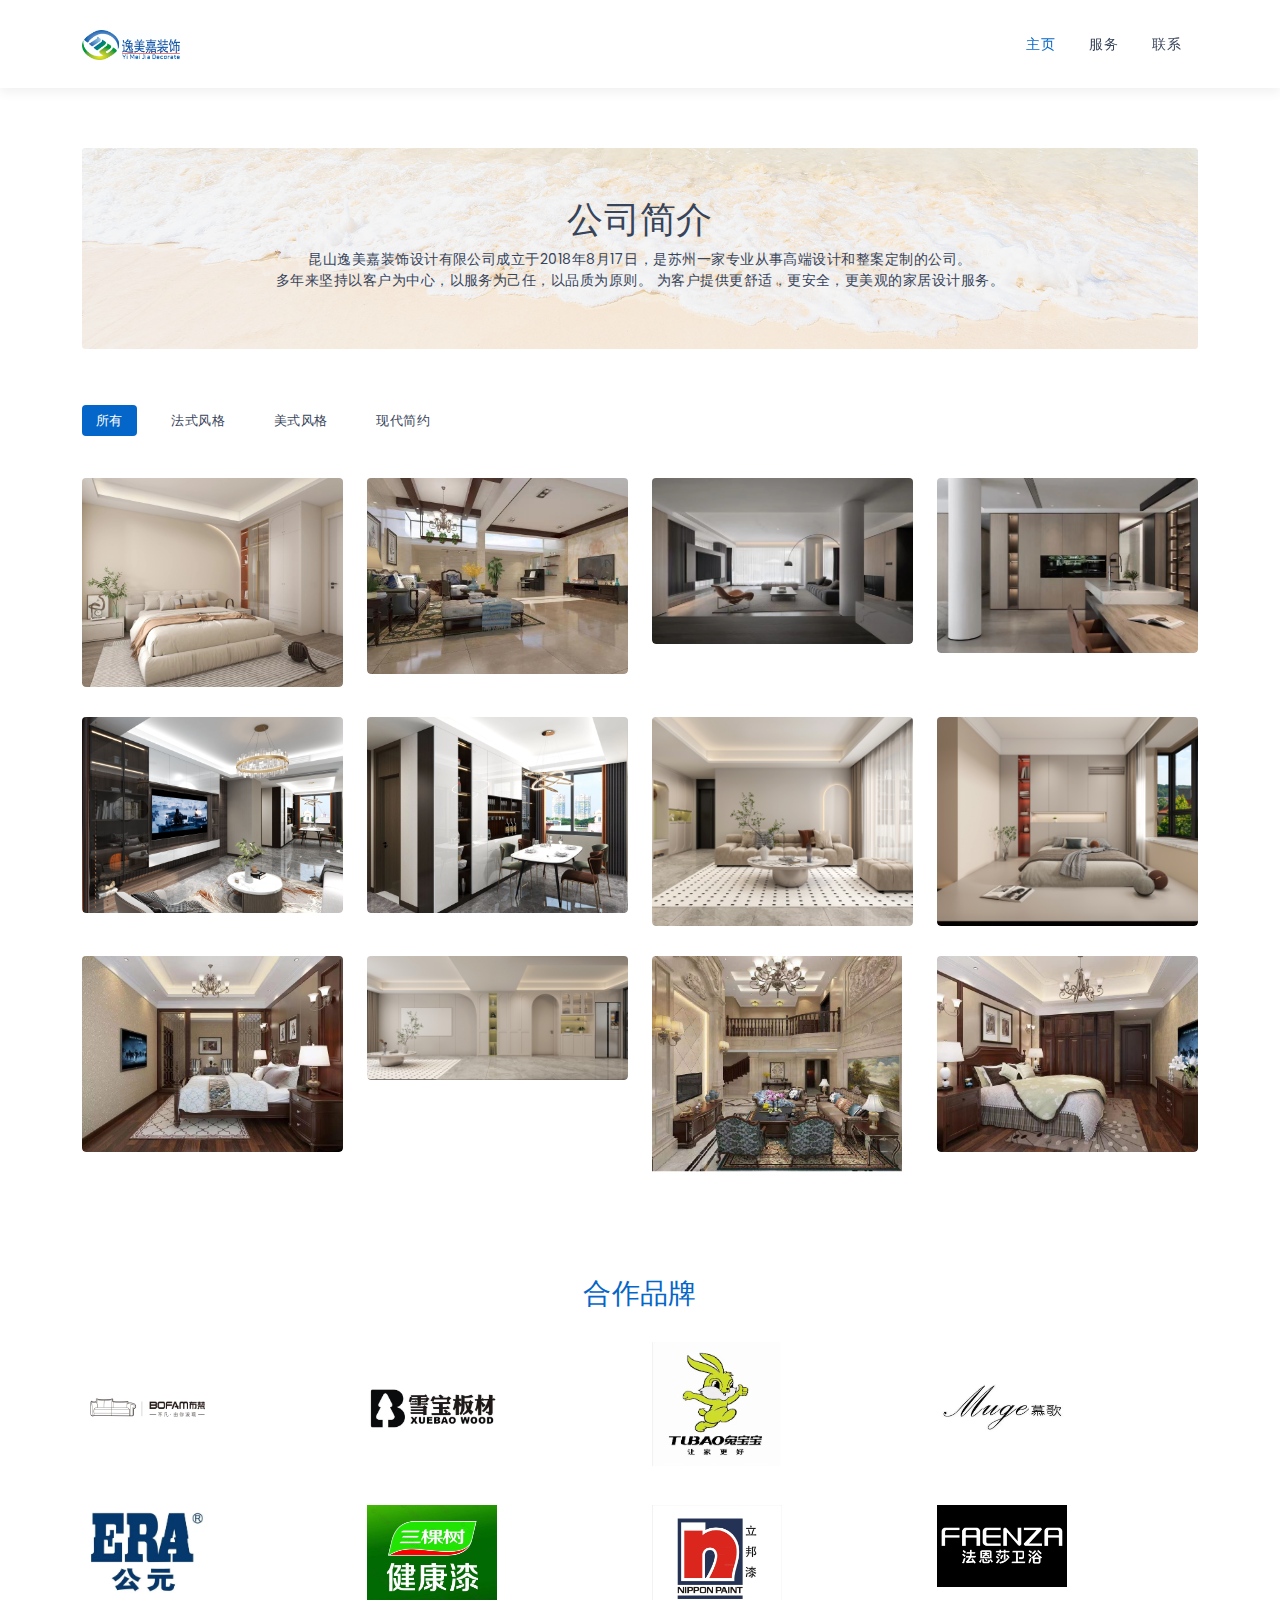
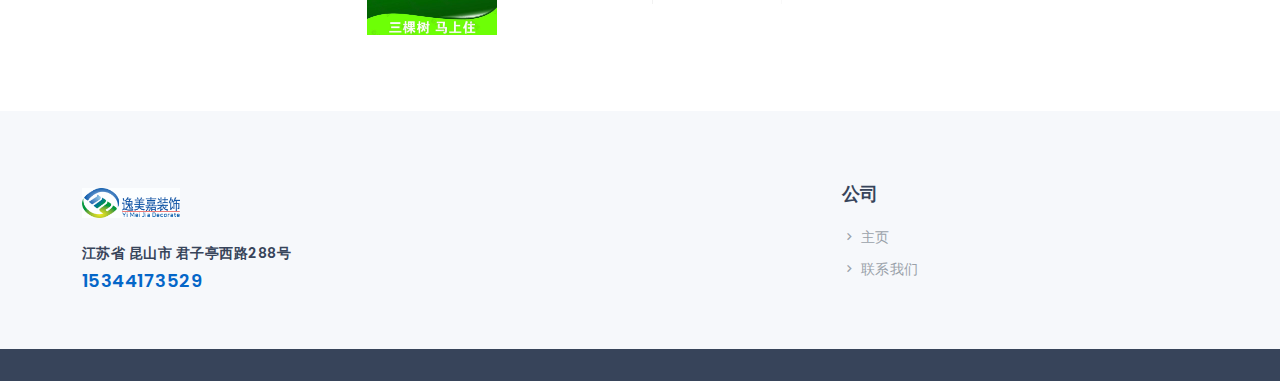
<file: index.html>
﻿<!DOCTYPE html>
<html lang="en">

<head>
    <meta charset="UTF-8" />
    <title>昆山逸美嘉装饰设计有限公司</title>
    <meta name="viewport" content="width=device-width, initial-scale=1" />
    <meta name="description" content="Premium Bootstrap 5 Landing Page Template" />
    <meta name="keywords" content="bootstrap 5, premium, marketing, multipurpose" />
    <meta name="author" content="Themesdesign" />

    <!-- App favicon -->
    

    <!-- CSS -->
    <link rel="stylesheet" href="css/bootstrap.min.css" type="text/css" />
    <link rel="stylesheet" type="text/css" href="css/materialdesignicons.min.css" />

    <!-- pe-icon-7 -->
    <link rel="stylesheet" href="css/pe-icon-7-stroke.css" type="text/css" />

    <!-- custom Css -->
    <link rel="stylesheet" type="text/css" href="css/style.min.css" />
</head>

<body data-bs-target=".navbar" data-bs-offset="58">
    <!-- START NAVBAR -->
    <nav class="navbar navbar-expand-lg navbar-light fixed-top sticky" id="navbar">
        <div class="container">
            <a class="navbar-brand logo fw-bolder fs-24 text-dark" href="index.html">
                    <img src="images/logo-dark2.jpg" alt="" height="30">
                </a>

            <div class="navbar-header">
                <button class="navbar-toggler" type="button" data-bs-toggle="collapse" data-bs-target="#navbar-collapse-1" aria-expanded="false" aria-label="Toggle navigation">
                        <span class="mdi mdi-menu"></span>
                    </button>
            </div>

            <div class="collapse navbar-collapse" id="navbar-collapse-1">
                <ul class="nav navbar-nav ms-auto">
                    <li class="nav-item"><a class="nav-link sub-menu-item" href="index.html">主页</a></li>
					<li class="nav-item"><a class="nav-link sub-menu-item" href="services.html">服务</a></li>
                    
                    
                    

                    
                    
                    <li class="nav-item">
                        <a class="nav-link sub-menu-item" href="contact.html">联系</a>
                    </li>
                </ul>
            </div>
        </div>
    </nav>
    <!-- END NAVBAR -->

    <!-- START TITLE -->
    <section>
        <div class="container">
            <div class="row text-center">
                <div class="col-lg-12">
                    <div class="card hero-img position-relative" style="background-image: url(images/title-bg.jpg);">
                        <div class="title-bg-overlay"></div>
                        <div class="d-flex align-items-center justify-content-center">
                            <div class="position-relative">
                                <h1 class="fw-medium">公司简介</h1>
                                <h5 class="fw-normal lh-base">
                                          昆山逸美嘉装饰设计有限公司成立于2018年8月17日，是苏州一家专业从事高端设计和整案定制的公司。<br /> 多年来坚持以客户为中心，以服务为己任，以品质为原则。
                                    为客户提供更舒适，更安全，更美观的家居设计服务。
                                </h5>
                            </div>
                        </div>
                    </div>
                </div>
            </div>
        </div>
    </section>
    <!-- END TITLE -->

    <!-- portfolio filter -->
    <section class="section">
        <div class="container">
            <div class="row">
                <ul class="col-12 filter-option list-unstyled list-inline" id="filter">
                    <li class="list-inline-item active"><a class="categories tab-active" href="#" onclick="filterSelection('all')">所有</a></li>
                    <li class="list-inline-item"><a class="categories tab-active" href="#" onclick="filterSelection('branding')">法式风格</a></li>
                    <li class="list-inline-item"><a class="categories tab-active" href="#" onclick="filterSelection('designing')">美式风格</a></li>
                    <li class="list-inline-item"><a class="categories tab-active" href="#" onclick="filterSelection('photography')">现代简约</a></li>
                    
                </ul>
               
            </div>
        </div>



        <!-- masonry portfolio -->
        <div class="container">
            <div class="row">
                <div class="col-lg-3 col-md-6 col-12 filter-box spacing branding">
                    <div class="card border-0 work-container work-grid position-relative d-block overflow-hidden rounded">
                        <div class="card-body p-0">
                            <a href="javascript:void(0)" data-src="images/works/img-1.jpg" data-gallery="myGal" class="mfp-image d-inline-block" title="">
                                    <img src="images/works/img1.jpg" class="img-fluid rounded" alt="work-image" />
                                </a>
                           
                        </div>
                    </div>
                </div>
                <!--end col-->

                <div class="col-lg-3 col-md-6 col-12 filter-box spacing designing">
                    <div class="card border-0 work-container work-grid position-relative d-block overflow-hidden rounded">
                        <div class="card-body p-0">
                            <a href="javascript:void(0)" data-src="images/works/img2.jpg" data-gallery="myGal" class="mfp-image d-inline-block" title="">
                                    <img src="images/works/img2.jpg" class="img-fluid rounded" alt="work-image" />
                                </a>
                           
                        </div>
                    </div>
                </div>
                <!--end col-->

                <div class="col-lg-3 col-md-6 col-12 filter-box spacing photography">
                    <div class="card border-0 work-container work-grid position-relative d-block overflow-hidden rounded">
                        <div class="card-body p-0">
                            <a href="javascript:void(0)" data-src="images/works/img11.jpg" data-gallery="myGal" class="mfp-image d-inline-block" title="">
                                    <img src="images/works/img11.jpg" class="img-fluid rounded" alt="work-image" />
                                </a>
                            
                        </div>
                    </div>
                </div>
                <!--end col-->
  <!--end col-->

                <div class="col-lg-3 col-md-6 col-12 filter-box spacing photography">
                    <div class="card border-0 work-container work-grid position-relative d-block overflow-hidden rounded">
                        <div class="card-body p-0">
                            <a href="javascript:void(0)" data-src="images/works/img12.jpg" data-gallery="myGal" class="mfp-image d-inline-block" title="">
                                    <img src="images/works/img12.jpg" class="img-fluid rounded" alt="work-image" />
                                </a>
                           
                        </div>
                    </div>
                </div>
                <!--end col-->
<!--end col-->

                <div class="col-lg-3 col-md-6 col-12 filter-box spacing photography">
                    <div class="card border-0 work-container work-grid position-relative d-block overflow-hidden rounded">
                        <div class="card-body p-0">
                            <a href="javascript:void(0)" data-src="images/works/img13.jpg" data-gallery="myGal" class="mfp-image d-inline-block" title="">
                                    <img src="images/works/img13.jpg" class="img-fluid rounded" alt="work-image" />
                                </a>
                            
                        </div>
                    </div>
                </div>
                <!--end col-->
<!--end col-->

                <div class="col-lg-3 col-md-6 col-12 filter-box spacing photography">
                    <div class="card border-0 work-container work-grid position-relative d-block overflow-hidden rounded">
                        <div class="card-body p-0">
                            <a href="javascript:void(0)" data-src="images/works/img14.jpg" data-gallery="myGal" class="mfp-image d-inline-block" title="">
                                    <img src="images/works/img14.jpg" class="img-fluid rounded" alt="work-image" />
                                </a>
                            
                        </div>
                    </div>
                </div>
               

                <div class="col-lg-3 col-md-6 col-12 filter-box spacing branding">
                    <div class="card border-0 work-container work-grid position-relative d-block overflow-hidden rounded">
                        <div class="card-body p-0">
                            <a href="javascript:void(0)" data-src="images/works/img5.jpg" data-gallery="myGal" class="mfp-image d-inline-block" title="">
                                    <img src="images/works/img5.jpg" class="img-fluid rounded" alt="work-image" />
                                </a>
                            
                        </div>
                    </div>
                </div>
                <!--end col-->

                <div class="col-lg-3 col-md-6 col-12 filter-box spacing branding">
                    <div class="card border-0 work-container work-grid position-relative d-block overflow-hidden rounded">
                        <div class="card-body p-0">
                            <a href="javascript:void(0)" data-src="images/works/img6.jpg" data-gallery="myGal" class="mfp-image d-inline-block" title="">
                                    <img src="images/works/img6.jpg" class="img-fluid rounded" alt="work-image" />
                                </a>
                           
                        </div>
                    </div>
                </div>
                <!--end col-->

                <div class="col-lg-3 col-md-6 col-12 filter-box spacing designing">
                    <div class="card border-0 work-container work-grid position-relative d-block overflow-hidden rounded">
                        <div class="card-body p-0">
                            <a href="javascript:void(0)" data-src="images/works/img7.jpg" data-gallery="myGal" class="mfp-image d-inline-block" title="">
                                    <img src="images/works/img7.jpg" class="img-fluid rounded" alt="work-image" />
                                </a>
                            
                        </div>
                    </div>
                </div>
                

                
               

                <div class="col-lg-3 col-md-6 col-12 filter-box spacing branding">
                    <div class="card border-0 work-container work-grid position-relative d-block overflow-hidden rounded">
                        <div class="card-body p-0">
                            <a href="javascript:void(0)" data-src="images/works/img3.jpg" data-gallery="myGal" class="mfp-image d-inline-block" title="">
                                    <img src="images/works/img3.jpg" class="img-fluid rounded" alt="work-image" />
                                </a>
                            
                        </div>
                    </div>
                </div>
                <!--end col-->

                <div class="col-lg-3 col-md-6 col-12 filter-box spacing designing">
                    <div class="card border-0 work-container work-grid position-relative d-block overflow-hidden rounded">
                        <div class="card-body p-0">
                            <a href="javascript:void(0)" data-src="images/works/img16.jpg" data-gallery="myGal" class="mfp-image d-inline-block" title="">
                                    <img src="images/works/img16.jpg" class="img-fluid rounded" alt="work-image" />
                                </a>
                           
                        </div>
                    </div>
                </div>
                <!--end col-->
 <!--end col-->

                <div class="col-lg-3 col-md-6 col-12 filter-box spacing designing">
                    <div class="card border-0 work-container work-grid position-relative d-block overflow-hidden rounded">
                        <div class="card-body p-0">
                            <a href="javascript:void(0)" data-src="images/works/img17.jpg" data-gallery="myGal" class="mfp-image d-inline-block" title="">
                                    <img src="images/works/img17.jpg" class="img-fluid rounded" alt="work-image" />
                                </a>
                            
                        </div>
                    </div>
                </div>
                <!--end col-->
            </div>
            <!--end row-->
            
        </div>
    </section>
        <h3 class="text-primary fw-normal mb-3" style="text-align:center">合作品牌</h3>
    <section class="brand-section">
        <div class="container">
            <!-- start brand logo -->
            <div class="row">
                <div class="col-sm-3 col-6 py-3">
                    <div class="client-images2">
                        <img src="images/brand/brand-1.png" alt="client-img" class="img-fluid" />
                    </div>
                </div>
                <div class="col-sm-3 col-6 py-3">
                    <div class="client-images2">
                        <img src="images/brand/brand-2.jpg" alt="client-img" class="img-fluid" />
                    </div>
                </div>
                <div class="col-sm-3 col-6 py-3">
                    <div class="client-images2">
                        <img src="images/brand/brand-3.jpg" alt="client-img" class="img-fluid" />
                    </div>
                </div>
                <div class="col-sm-3 col-6 py-3">
                    <div class="client-images2">
                        <img src="images/brand/brand-4.jpg" alt="client-img" class="img-fluid" />
                    </div>
                </div>
				 <div class="col-sm-3 col-6 py-3">
                    <div class="client-images2">
                        <img src="images/brand/brand-5.jpg" alt="client-img" class="img-fluid" />
                    </div>
                </div>
				 <div class="col-sm-3 col-6 py-3">
                    <div class="client-images2">
                        <img src="images/brand/brand-6.jpg" alt="client-img" class="img-fluid" />
                    </div>
                </div>
				 <div class="col-sm-3 col-6 py-3">
                    <div class="client-images2">
                        <img src="images/brand/brand-7.jpg" alt="client-img" class="img-fluid" />
                    </div>
                </div>
				 <div class="col-sm-3 col-6 py-3">
                    <div class="client-images2">
                        <img src="images/brand/brand-8.jpg" alt="client-img" class="img-fluid" />
                    </div>
                </div>
				
				
            </div>
        </div>
    </section>

    <footer class="footer bg-light py-5">
        <div class="container">
            <div class="row">
                <div class="col-lg-5 col-md-6 pt-4">
                    <div class="pb-4">
                        <a class="navbar-brand logo fw-bolder fs-24 text-dark" href="index.html">
                                <img src="images/logo-dark2.jpg" alt="" height="30">
                            </a>
                    </div>
                    <h5>江苏省 昆山市 君子亭西路288号</h5>
                   
                    <h4 class="text-primary">15344173529</h4>
                </div>
                <div class="col-lg-2 offset-lg-3 col-md-3 pt-4">
                    <h4>公司</h4>
                    <ul class="list-unstyled footer-list mt-3">
                        <li class="py-1">
                            <a href="#"><i class="mdi mdi-chevron-right"></i> 主页</a>
                        </li>
                       
                        <li class="py-1">
                            <a href="#"><i class="mdi mdi-chevron-right"></i> 联系我们</a>
                        </li>
                    </ul>
                </div>
                
            </div>
            <!-- end row -->
        </div>
    </footer>
    <!-- END FOOTER -->

    <!-- START FOOTER ALTER -->
    <div class="footer-alt bg-dark">
        <div class="container">
            <div class="row align-items-center py-3">
                <div class="col-md-6">
                    
                </div>
                <div class="col-md-6">
                    <div class="float-md-end float-start mt-sm-0 mt-3">
                       
                    </div>
                </div>
            </div>
        </div>
    </div>
    <!-- END FOOTER ALTER -->

    <!-- Javascript -->
    <script src="js/bootstrap.bundle.min.js"></script>

    <script src="js/filter.init.js"></script>

    <!-- app js -->
    <script src="js/app.js"></script>
</body>

</html>
</file>
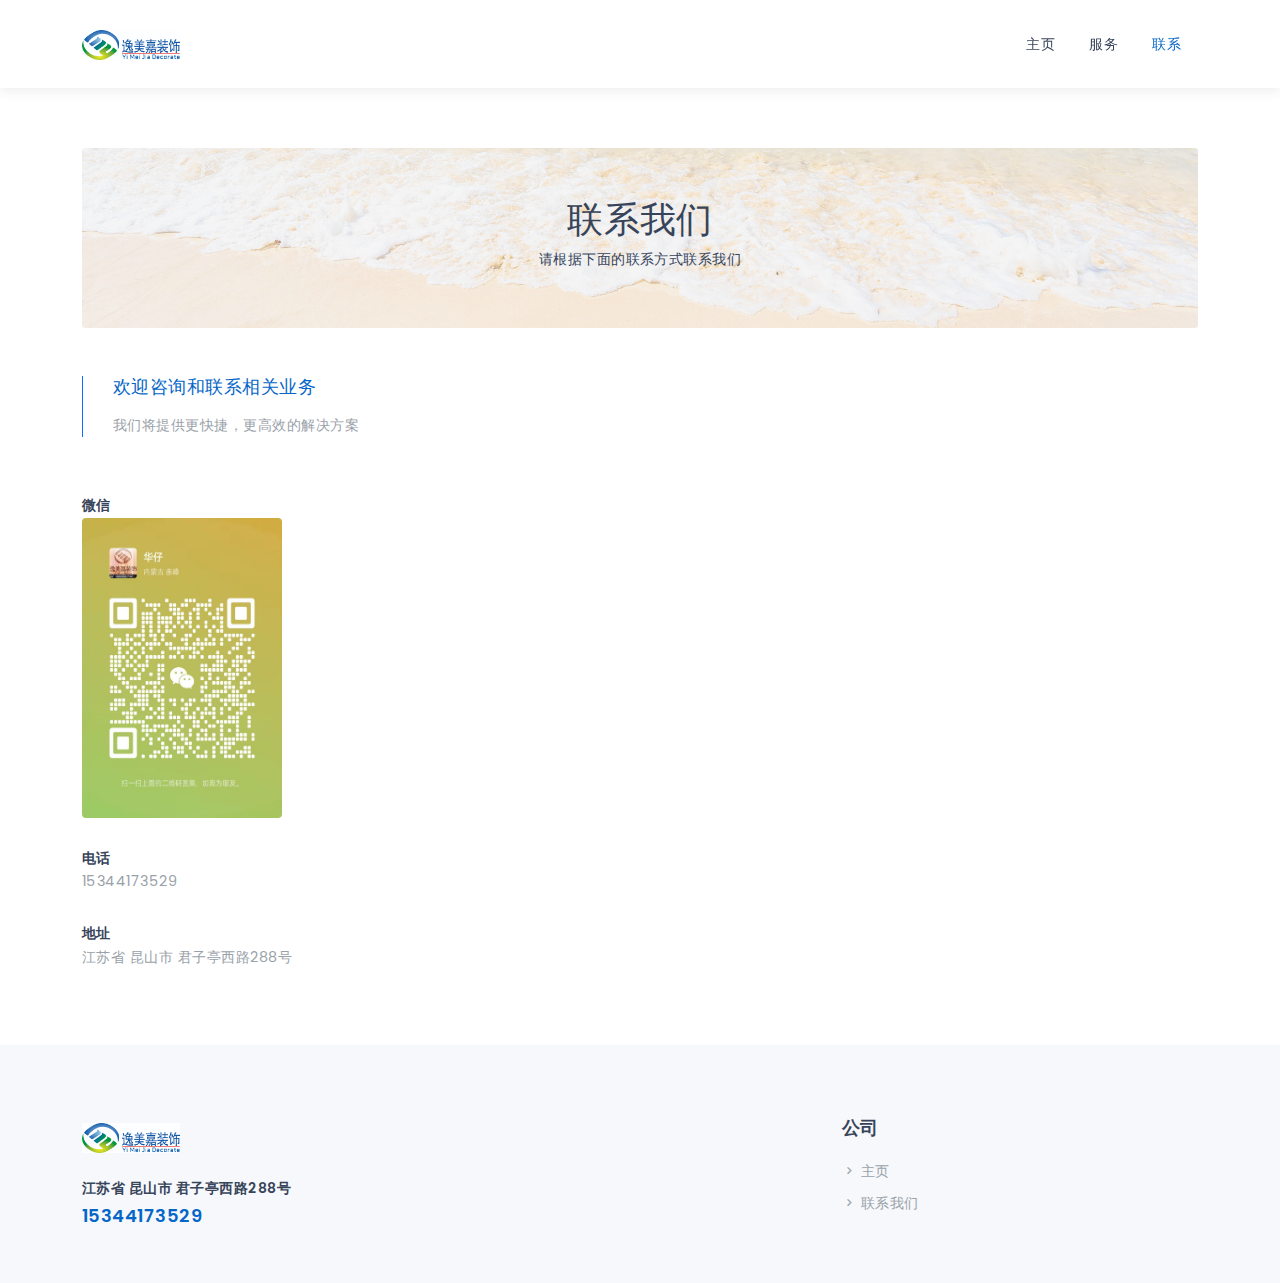
<file: contact.html>
﻿<!DOCTYPE html>
<html lang="en">

<head>
    <meta charset="UTF-8" />
    <title>昆山逸美嘉装饰设计有限公司</title>
    <meta name="viewport" content="width=device-width, initial-scale=1" />
    <meta name="description" content="Premium Bootstrap 5 Landing Page Template" />
    <meta name="keywords" content="bootstrap 5, premium, marketing, multipurpose" />
    <meta name="author" content="Themesdesign" />
	

    <!-- App favicon -->
    

    <!-- CSS -->
    <link rel="stylesheet" href="css/bootstrap.min.css" type="text/css" />
    <link rel="stylesheet" type="text/css" href="css/materialdesignicons.min.css" />

    <!-- pe-icon-7 -->
    <link rel="stylesheet" href="css/pe-icon-7-stroke.css" type="text/css">

    <!-- custom Css -->
    <link rel="stylesheet" type="text/css" href="css/style.min.css" />
	
</head>

<body data-bs-target=".navbar" data-bs-offset="58">
    <!-- START NAVBAR -->
    <nav class="navbar navbar-expand-lg navbar-light fixed-top sticky" id="navbar">
        <div class="container">
            <a class="navbar-brand logo fw-bolder fs-24 text-dark" href="index.html">
                <img src="images/logo-dark2.jpg" alt="" height="30">
            </a>

            <div class="navbar-header">
                <button class="navbar-toggler" type="button" data-bs-toggle="collapse" data-bs-target="#navbar-collapse-1" aria-expanded="false" aria-label="Toggle navigation">
                    <span class="mdi mdi-menu"></span>
                </button>
            </div>

            <div class="collapse navbar-collapse" id="navbar-collapse-1">
                <ul class="nav navbar-nav ms-auto">
                    <li class="nav-item"><a class="nav-link sub-menu-item" href="index.html">主页</a></li>
                    
                    <li class="nav-item"><a class="nav-link sub-menu-item" href="services.html">服务</a></li>
                   

                   
                    
                    <li class="nav-item">
                        <a class="nav-link sub-menu-item" href="contact.html">联系</a>
                    </li>
                </ul>
            </div>

        </div>
    </nav>
    <!-- END NAVBAR -->

    <!-- START TITLE -->
    <section>
        <div class="container">
            <div class="row text-center">
                <div class="col-lg-12">
                    <div class="card hero-img position-relative" style="background-image: url(images/title-bg.jpg);">
                        <div class="title-bg-overlay"></div>
                        <div class=" d-flex align-items-center justify-content-center">
                            <div class="position-relative">
                                <h1 class="fw-medium">联系我们</h1>
                                <h5 class="fw-normal lh-base">请根据下面的联系方式联系我们</h5>
                            </div>
                        </div>
                    </div>
                </div>
            </div>
        </div>
    </section>
    <!-- END TITLE -->

    <section class="mt-5">
        <div class="container">
            <div class="row">
                <div class="col-lg-12">
                    <div class="section-title border-start border-primary position-relative">
                        <h4 class="text-primary fw-normal mb-3">欢迎咨询和联系相关业务</h4>
                        
                        <p class="text-muted mb-0">我们将提供更快捷，更高效的解决方案</p>
                    </div>

                </div>
            </div>
        </div>
    </section>

    <section class="section">
        <div class="container">
            <div class="row">
                <div class="col-lg-4">
                    <div>
                        <h5 class="mb-1">微信</h5>
						<img src="images/weixin.jpg" class="img-fluid rounded"  id='weixin'  style="height:300px;width:200px" alt="work-image" />
                       
                    </div>
                    <div class="mt-4 pt-2">
                        <h5 class="mb-1">电话</h5>
                        <p class="text-muted">15344173529</p>
                    </div>
                    <div class="mt-4 pt-2">
                        <h5 class="mb-1">地址</h5>
                        <p class="text-muted">江苏省 昆山市 君子亭西路288号</p>
                    </div>
                </div>
                
            </div>


        </div>
    </section>


 

    <footer class="footer bg-light py-5">
        <div class="container">
            <div class="row">
                <div class="col-lg-5 col-md-6 pt-4">
                    <div class="pb-4">
                        <a class="navbar-brand logo fw-bolder fs-24 text-dark" href="index.html">
                                <img src="images/logo-dark2.jpg" alt="" height="30">
                            </a>
                    </div>
                    <h5>江苏省 昆山市 君子亭西路288号</h5>
                   
                    <h4 class="text-primary">15344173529</h4>
                </div>
                <div class="col-lg-2 offset-lg-3 col-md-3 pt-4">
                    <h4>公司</h4>
                    <ul class="list-unstyled footer-list mt-3">
                        <li class="py-1">
                            <a href="#"><i class="mdi mdi-chevron-right"></i> 主页</a>
                        </li>
                       
                        <li class="py-1">
                            <a href="#"><i class="mdi mdi-chevron-right"></i> 联系我们</a>
                        </li>
                    </ul>
                </div>
                
            </div>
            <!-- end row -->
        </div>
    </footer>
    <!-- END FOOTER -->

    <!-- START FOOTER ALTER -->
 
    <!-- END FOOTER ALTER -->

    <!-- Javascript -->
    <script src="js/bootstrap.bundle.min.js"></script>
    <!-- app js -->
    <script src="js/app.js"></script>
	

</body>

</html>
</file>
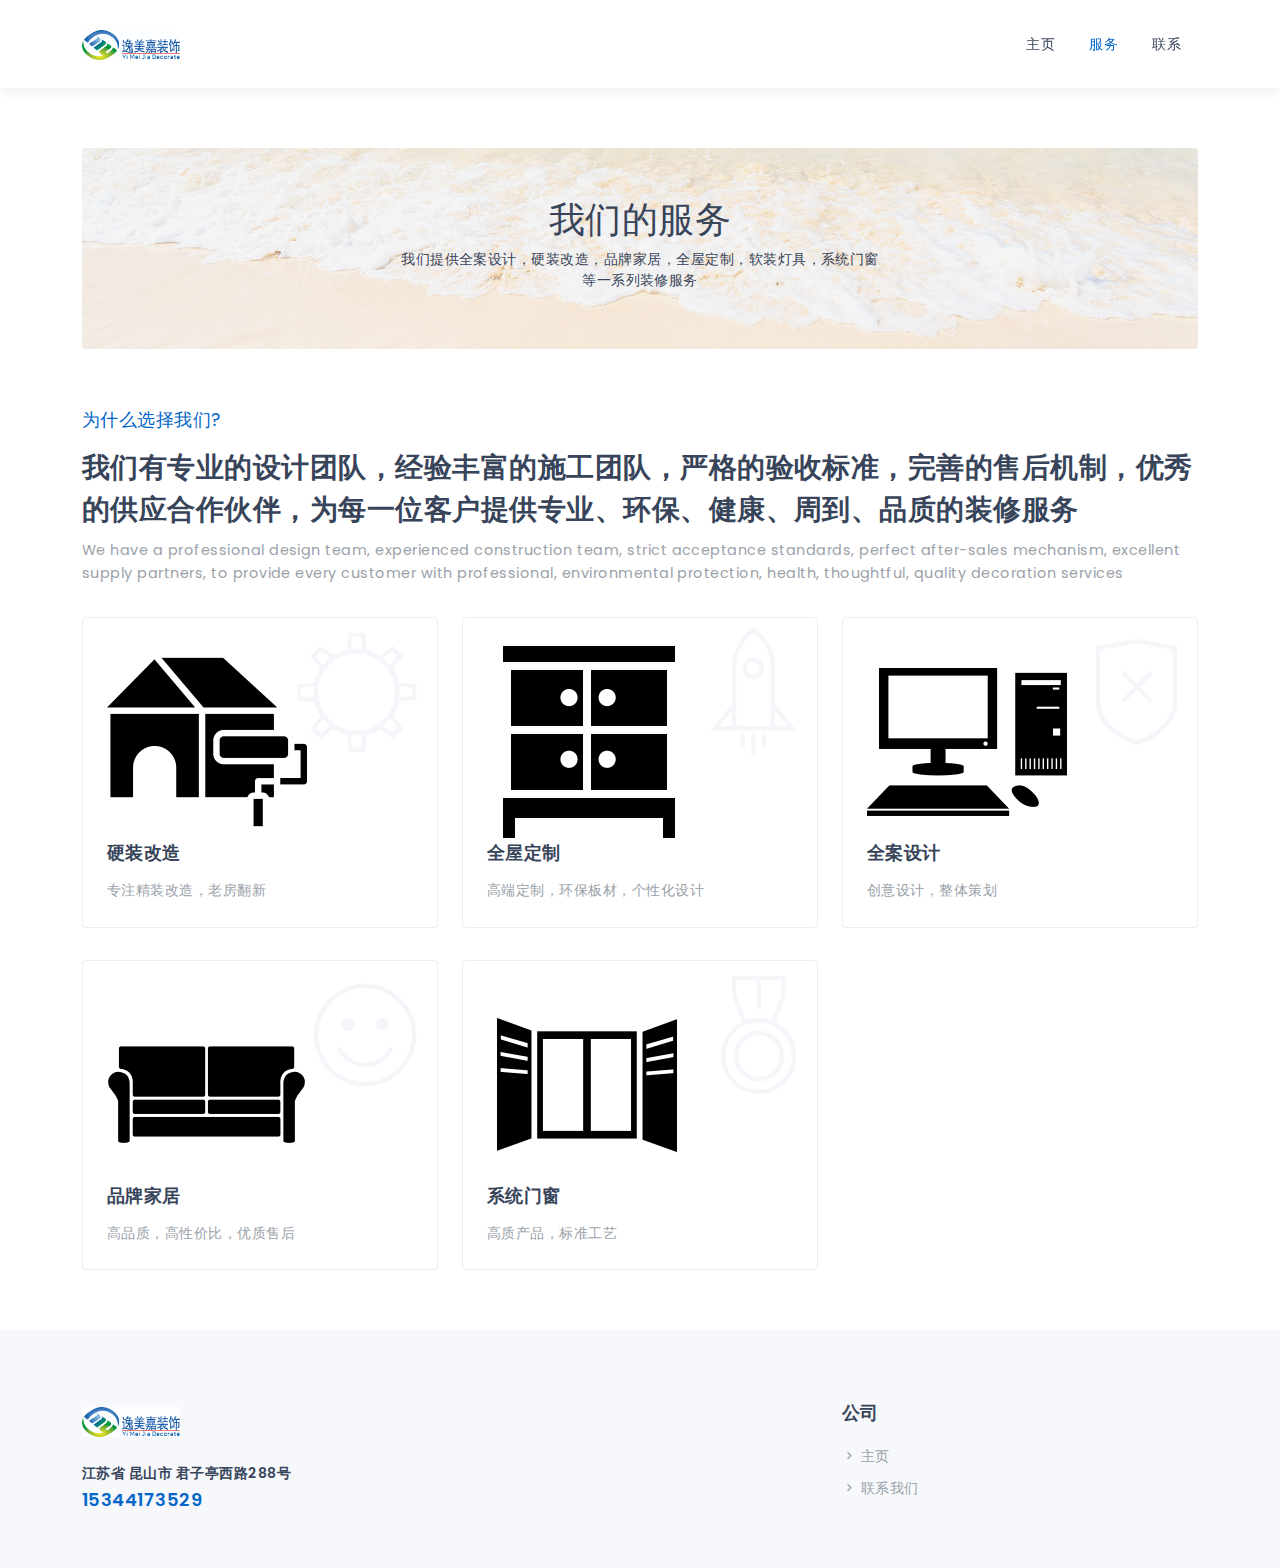
<file: services.html>
﻿<!DOCTYPE html>
<html lang="en">

<head>
    <meta charset="UTF-8" />
    <title>昆山逸美嘉装饰设计有限公司</title>
    <meta name="viewport" content="width=device-width, initial-scale=1" />
    <meta name="description" content="Premium Bootstrap 5 Landing Page Template" />
    <meta name="keywords" content="bootstrap 5, premium, marketing, multipurpose" />
    <meta name="author" content="Themesdesign" />

    <!-- App favicon -->
    

    <!-- CSS -->
    <link rel="stylesheet" href="css/bootstrap.min.css" type="text/css" />
    <link rel="stylesheet" type="text/css" href="css/materialdesignicons.min.css" />

    <!-- pe-icon-7 -->
    <link rel="stylesheet" href="css/pe-icon-7-stroke.css" type="text/css">

    <!-- custom Css -->
    <link rel="stylesheet" type="text/css" href="css/style.min.css" />
</head>

<body data-bs-target=".navbar" data-bs-offset="58">
    <!-- START NAVBAR -->
    <nav class="navbar navbar-expand-lg navbar-light fixed-top sticky" id="navbar">
        <div class="container">
            <a class="navbar-brand logo fw-bolder fs-24 text-dark" href="index.html">
                <img src="images/logo-dark2.jpg" alt="" height="30">
            </a>

            <div class="navbar-header">
                <button class="navbar-toggler" type="button" data-bs-toggle="collapse"
                    data-bs-target="#navbar-collapse-1" aria-expanded="false"
                    aria-label="Toggle navigation">
                    <span class="mdi mdi-menu"></span>
                </button>
            </div>

            <div class="collapse navbar-collapse" id="navbar-collapse-1">
                <ul class="nav navbar-nav ms-auto">
                    <li class="nav-item"><a class="nav-link sub-menu-item" href="index.html">主页</a></li>
                    
                    <li class="nav-item"><a class="nav-link sub-menu-item" href="services.html">服务</a></li>
                   

                    <li class="nav-item">
                        <a class="nav-link sub-menu-item" href="contact.html">联系</a>
                    </li>
                </ul>
            </div>

        </div>
    </nav>
    <!-- END NAVBAR -->

    <!-- START TITLE -->
    <section>
        <div class="container">
            <div class="row text-center">
                <div class="col-lg-12">
                    <div class="card hero-img position-relative" style="background-image: url(images/title-bg.jpg);">
                        <div class="title-bg-overlay"></div>
                        <div class=" d-flex align-items-center justify-content-center">
                            <div class="position-relative">
							<h1 class="fw-medium">我们的服务</h1>
                                <h5 class="fw-normal lh-base">我们提供全案设计，硬装改造，品牌家居，全屋定制，软装灯具，系统门窗<br>
								等一系列装修服务</h5>
                                </div>
                        </div>
                    </div>                    
                </div>
            </div>
        </div>
    </section>
    <!-- END TITLE -->

    <!-- START WHO WE ARE -->
    <section class="section">
        <div class="container">
            <div class="row">
                <div class="col-lg-12">
                    <div class="position-relative">
                        <h4 class="text-primary fw-normal mb-3">为什么选择我们?</h4>
                        <h3 class="lh-base">我们有专业的设计团队，经验丰富的施工团队，严格的验收标准，完善的售后机制，优秀的供应合作伙伴，为每一位客户提供专业、环保、健康、周到、品质的装修服务</h3>
                        <p class="text-muted mb-0"> We have a professional design team, experienced construction team, strict acceptance standards, perfect after-sales mechanism, excellent supply partners, to provide every customer with professional, environmental protection, health, thoughtful, quality decoration services<br> </p>
                    </div>                                       
                </div>                
            </div>
            <div class="row">                
                <div class="col-lg-4 mt-4 pt-2">
                    <div class="about-box position-relative border rounded p-4">                        
                        <div class="abt-text position-relative">
                            
							<img src="images/tubiao/tubiao1.png" class="img-fluid rounded" alt="work-image" />
                            <h4 class="mb-3">硬装改造</h4>
                            <p class="text-muted mb-0">专注精装改造，老房翻新</p>
                        </div>
                        <span class="fw-bolder lh-1 pro-number"><i class="pe-7s-settings"></i></span>
						
                    </div>
                </div>
                <div class="col-lg-4 mt-4 pt-2">
                    <div class="about-box position-relative border rounded p-4">
                        <div class="abt-text position-relative">
                            <img src="images/tubiao/quanwu.png" class="img-fluid rounded" alt="work-image" />
                            <h4 class="mb-3">全屋定制</h4>
                            <p class="text-muted mb-0">高端定制，环保板材，个性化设计</p>
                        </div>
                        <span class="fw-bolder lh-1 pro-number"><i class="pe-7s-rocket"></i></span>
                    </div>
                </div>
                <div class="col-lg-4 mt-4 pt-2">
                    <div class="about-box position-relative border rounded p-4">
                        <div class="abt-text position-relative">
                            <img src="images/tubiao/sheji.png" class="img-fluid rounded" alt="work-image" />
                            <h4 class="mb-3">全案设计</h4>
                            <p class="text-muted mb-0">创意设计，整体策划</p>
                        </div>
                        <span class="fw-bolder lh-1 pro-number"><i class="pe-7s-shield"></i></span>
                    </div>
                </div>
                <div class="col-lg-4 mt-4 pt-2">
                    <div class="about-box position-relative border rounded p-4">                        
                        <div class="abt-text position-relative">
                            <img src="images/tubiao/jiaju.png" class="img-fluid rounded" alt="work-image" />
                            <h4 class="mb-3">品牌家居</h4>
                            <p class="text-muted mb-0">高品质，高性价比，优质售后</p>
                        </div>
                        <span class="fw-bolder lh-1 pro-number"><i class="pe-7s-smile"></i></span>
                    </div>
                </div>
                <div class="col-lg-4 mt-4 pt-2">
                    <div class="about-box position-relative border rounded p-4">
                        <div class="abt-text position-relative">
                            <img src="images/tubiao/menchuang.png" class="img-fluid rounded" alt="work-image" />
                            <h4 class="mb-3">系统门窗</h4>
                            <p class="text-muted mb-0">高质产品，标准工艺</p>
                        </div>
                        <span class="fw-bolder lh-1 pro-number"><i class="pe-7s-medal"></i></span>
                    </div>
                </div>
                
            </div>
        </div>
    </section>
    <!-- END WHO WE ARE-->

   

    <footer class="footer bg-light py-5">
       <div class="container">
            <div class="row">
                <div class="col-lg-5 col-md-6 pt-4">
                    <div class="pb-4">
                        <a class="navbar-brand logo fw-bolder fs-24 text-dark" href="index.html">
                                <img src="images/logo-dark2.jpg" alt="" height="30">
                            </a>
                    </div>
                    <h5>江苏省 昆山市 君子亭西路288号</h5>
                   
                    <h4 class="text-primary">15344173529</h4>
                </div>
                <div class="col-lg-2 offset-lg-3 col-md-3 pt-4">
                    <h4>公司</h4>
                    <ul class="list-unstyled footer-list mt-3">
                        <li class="py-1">
                            <a href="#"><i class="mdi mdi-chevron-right"></i> 主页</a>
                        </li>
                       
                        <li class="py-1">
                            <a href="#"><i class="mdi mdi-chevron-right"></i> 联系我们</a>
                        </li>
                    </ul>
                </div>
                
            </div>
            <!-- end row -->
        </div>
    </footer>
    <!-- END FOOTER -->

    <!-- START FOOTER ALTER -->
   
    <!-- END FOOTER ALTER -->

    <!-- Javascript -->
    <script src="js/bootstrap.bundle.min.js"></script>
    <!-- app js -->
    <script src="js/app.js"></script>
</body>
        
    
</html>
</file>
<file: css/pe-icon-7-stroke.css>
@font-face {
	font-family: 'Pe-icon-7-stroke';
	src:url('../fonts/Pe-icon-7-stroke.eot?d7yf1v');
	src:url('../fonts/Pe-icon-7-stroke.eot?#iefixd7yf1v') format('embedded-opentype'),
		url('../fonts/Pe-icon-7-stroke.woff?d7yf1v') format('woff'),
		url('../fonts/Pe-icon-7-stroke.ttf?d7yf1v') format('truetype'),
		url('../fonts/Pe-icon-7-stroke.svg?d7yf1v#Pe-icon-7-stroke') format('svg');
	font-weight: normal;
	font-style: normal;
}

[class^="pe-7s-"], [class*=" pe-7s-"] {
	display: inline-block;
	font-family: 'Pe-icon-7-stroke';
	speak: none;
	font-style: normal;
	font-weight: normal;
	font-variant: normal;
	text-transform: none;
	line-height: 1;

	/* Better Font Rendering =========== */
	-webkit-font-smoothing: antialiased;
	-moz-osx-font-smoothing: grayscale;
}

.pe-7s-album:before {
	content: "\e6aa";
}
.pe-7s-arc:before {
	content: "\e6ab";
}
.pe-7s-back-2:before {
	content: "\e6ac";
}
.pe-7s-bandaid:before {
	content: "\e6ad";
}
.pe-7s-car:before {
	content: "\e6ae";
}
.pe-7s-diamond:before {
	content: "\e6af";
}
.pe-7s-door-lock:before {
	content: "\e6b0";
}
.pe-7s-eyedropper:before {
	content: "\e6b1";
}
.pe-7s-female:before {
	content: "\e6b2";
}
.pe-7s-gym:before {
	content: "\e6b3";
}
.pe-7s-hammer:before {
	content: "\e6b4";
}
.pe-7s-headphones:before {
	content: "\e6b5";
}
.pe-7s-helm:before {
	content: "\e6b6";
}
.pe-7s-hourglass:before {
	content: "\e6b7";
}
.pe-7s-leaf:before {
	content: "\e6b8";
}
.pe-7s-magic-wand:before {
	content: "\e6b9";
}
.pe-7s-male:before {
	content: "\e6ba";
}
.pe-7s-map-2:before {
	content: "\e6bb";
}
.pe-7s-next-2:before {
	content: "\e6bc";
}
.pe-7s-paint-bucket:before {
	content: "\e6bd";
}
.pe-7s-pendrive:before {
	content: "\e6be";
}
.pe-7s-photo:before {
	content: "\e6bf";
}
.pe-7s-piggy:before {
	content: "\e6c0";
}
.pe-7s-plugin:before {
	content: "\e6c1";
}
.pe-7s-refresh-2:before {
	content: "\e6c2";
}
.pe-7s-rocket:before {
	content: "\e6c3";
}
.pe-7s-settings:before {
	content: "\e6c4";
}
.pe-7s-shield:before {
	content: "\e6c5";
}
.pe-7s-smile:before {
	content: "\e6c6";
}
.pe-7s-usb:before {
	content: "\e6c7";
}
.pe-7s-vector:before {
	content: "\e6c8";
}
.pe-7s-wine:before {
	content: "\e6c9";
}
.pe-7s-cloud-upload:before {
	content: "\e68a";
}
.pe-7s-cash:before {
	content: "\e68c";
}
.pe-7s-close:before {
	content: "\e680";
}
.pe-7s-bluetooth:before {
	content: "\e68d";
}
.pe-7s-cloud-download:before {
	content: "\e68b";
}
.pe-7s-way:before {
	content: "\e68e";
}
.pe-7s-close-circle:before {
	content: "\e681";
}
.pe-7s-id:before {
	content: "\e68f";
}
.pe-7s-angle-up:before {
	content: "\e682";
}
.pe-7s-wristwatch:before {
	content: "\e690";
}
.pe-7s-angle-up-circle:before {
	content: "\e683";
}
.pe-7s-world:before {
	content: "\e691";
}
.pe-7s-angle-right:before {
	content: "\e684";
}
.pe-7s-volume:before {
	content: "\e692";
}
.pe-7s-angle-right-circle:before {
	content: "\e685";
}
.pe-7s-users:before {
	content: "\e693";
}
.pe-7s-angle-left:before {
	content: "\e686";
}
.pe-7s-user-female:before {
	content: "\e694";
}
.pe-7s-angle-left-circle:before {
	content: "\e687";
}
.pe-7s-up-arrow:before {
	content: "\e695";
}
.pe-7s-angle-down:before {
	content: "\e688";
}
.pe-7s-switch:before {
	content: "\e696";
}
.pe-7s-angle-down-circle:before {
	content: "\e689";
}
.pe-7s-scissors:before {
	content: "\e697";
}
.pe-7s-wallet:before {
	content: "\e600";
}
.pe-7s-safe:before {
	content: "\e698";
}
.pe-7s-volume2:before {
	content: "\e601";
}
.pe-7s-volume1:before {
	content: "\e602";
}
.pe-7s-voicemail:before {
	content: "\e603";
}
.pe-7s-video:before {
	content: "\e604";
}
.pe-7s-user:before {
	content: "\e605";
}
.pe-7s-upload:before {
	content: "\e606";
}
.pe-7s-unlock:before {
	content: "\e607";
}
.pe-7s-umbrella:before {
	content: "\e608";
}
.pe-7s-trash:before {
	content: "\e609";
}
.pe-7s-tools:before {
	content: "\e60a";
}
.pe-7s-timer:before {
	content: "\e60b";
}
.pe-7s-ticket:before {
	content: "\e60c";
}
.pe-7s-target:before {
	content: "\e60d";
}
.pe-7s-sun:before {
	content: "\e60e";
}
.pe-7s-study:before {
	content: "\e60f";
}
.pe-7s-stopwatch:before {
	content: "\e610";
}
.pe-7s-star:before {
	content: "\e611";
}
.pe-7s-speaker:before {
	content: "\e612";
}
.pe-7s-signal:before {
	content: "\e613";
}
.pe-7s-shuffle:before {
	content: "\e614";
}
.pe-7s-shopbag:before {
	content: "\e615";
}
.pe-7s-share:before {
	content: "\e616";
}
.pe-7s-server:before {
	content: "\e617";
}
.pe-7s-search:before {
	content: "\e618";
}
.pe-7s-film:before {
	content: "\e6a5";
}
.pe-7s-science:before {
	content: "\e619";
}
.pe-7s-disk:before {
	content: "\e6a6";
}
.pe-7s-ribbon:before {
	content: "\e61a";
}
.pe-7s-repeat:before {
	content: "\e61b";
}
.pe-7s-refresh:before {
	content: "\e61c";
}
.pe-7s-add-user:before {
	content: "\e6a9";
}
.pe-7s-refresh-cloud:before {
	content: "\e61d";
}
.pe-7s-paperclip:before {
	content: "\e69c";
}
.pe-7s-radio:before {
	content: "\e61e";
}
.pe-7s-note2:before {
	content: "\e69d";
}
.pe-7s-print:before {
	content: "\e61f";
}
.pe-7s-network:before {
	content: "\e69e";
}
.pe-7s-prev:before {
	content: "\e620";
}
.pe-7s-mute:before {
	content: "\e69f";
}
.pe-7s-power:before {
	content: "\e621";
}
.pe-7s-medal:before {
	content: "\e6a0";
}
.pe-7s-portfolio:before {
	content: "\e622";
}
.pe-7s-like2:before {
	content: "\e6a1";
}
.pe-7s-plus:before {
	content: "\e623";
}
.pe-7s-left-arrow:before {
	content: "\e6a2";
}
.pe-7s-play:before {
	content: "\e624";
}
.pe-7s-key:before {
	content: "\e6a3";
}
.pe-7s-plane:before {
	content: "\e625";
}
.pe-7s-joy:before {
	content: "\e6a4";
}
.pe-7s-photo-gallery:before {
	content: "\e626";
}
.pe-7s-pin:before {
	content: "\e69b";
}
.pe-7s-phone:before {
	content: "\e627";
}
.pe-7s-plug:before {
	content: "\e69a";
}
.pe-7s-pen:before {
	content: "\e628";
}
.pe-7s-right-arrow:before {
	content: "\e699";
}
.pe-7s-paper-plane:before {
	content: "\e629";
}
.pe-7s-delete-user:before {
	content: "\e6a7";
}
.pe-7s-paint:before {
	content: "\e62a";
}
.pe-7s-bottom-arrow:before {
	content: "\e6a8";
}
.pe-7s-notebook:before {
	content: "\e62b";
}
.pe-7s-note:before {
	content: "\e62c";
}
.pe-7s-next:before {
	content: "\e62d";
}
.pe-7s-news-paper:before {
	content: "\e62e";
}
.pe-7s-musiclist:before {
	content: "\e62f";
}
.pe-7s-music:before {
	content: "\e630";
}
.pe-7s-mouse:before {
	content: "\e631";
}
.pe-7s-more:before {
	content: "\e632";
}
.pe-7s-moon:before {
	content: "\e633";
}
.pe-7s-monitor:before {
	content: "\e634";
}
.pe-7s-micro:before {
	content: "\e635";
}
.pe-7s-menu:before {
	content: "\e636";
}
.pe-7s-map:before {
	content: "\e637";
}
.pe-7s-map-marker:before {
	content: "\e638";
}
.pe-7s-mail:before {
	content: "\e639";
}
.pe-7s-mail-open:before {
	content: "\e63a";
}
.pe-7s-mail-open-file:before {
	content: "\e63b";
}
.pe-7s-magnet:before {
	content: "\e63c";
}
.pe-7s-loop:before {
	content: "\e63d";
}
.pe-7s-look:before {
	content: "\e63e";
}
.pe-7s-lock:before {
	content: "\e63f";
}
.pe-7s-lintern:before {
	content: "\e640";
}
.pe-7s-link:before {
	content: "\e641";
}
.pe-7s-like:before {
	content: "\e642";
}
.pe-7s-light:before {
	content: "\e643";
}
.pe-7s-less:before {
	content: "\e644";
}
.pe-7s-keypad:before {
	content: "\e645";
}
.pe-7s-junk:before {
	content: "\e646";
}
.pe-7s-info:before {
	content: "\e647";
}
.pe-7s-home:before {
	content: "\e648";
}
.pe-7s-help2:before {
	content: "\e649";
}
.pe-7s-help1:before {
	content: "\e64a";
}
.pe-7s-graph3:before {
	content: "\e64b";
}
.pe-7s-graph2:before {
	content: "\e64c";
}
.pe-7s-graph1:before {
	content: "\e64d";
}
.pe-7s-graph:before {
	content: "\e64e";
}
.pe-7s-global:before {
	content: "\e64f";
}
.pe-7s-gleam:before {
	content: "\e650";
}
.pe-7s-glasses:before {
	content: "\e651";
}
.pe-7s-gift:before {
	content: "\e652";
}
.pe-7s-folder:before {
	content: "\e653";
}
.pe-7s-flag:before {
	content: "\e654";
}
.pe-7s-filter:before {
	content: "\e655";
}
.pe-7s-file:before {
	content: "\e656";
}
.pe-7s-expand1:before {
	content: "\e657";
}
.pe-7s-exapnd2:before {
	content: "\e658";
}
.pe-7s-edit:before {
	content: "\e659";
}
.pe-7s-drop:before {
	content: "\e65a";
}
.pe-7s-drawer:before {
	content: "\e65b";
}
.pe-7s-download:before {
	content: "\e65c";
}
.pe-7s-display2:before {
	content: "\e65d";
}
.pe-7s-display1:before {
	content: "\e65e";
}
.pe-7s-diskette:before {
	content: "\e65f";
}
.pe-7s-date:before {
	content: "\e660";
}
.pe-7s-cup:before {
	content: "\e661";
}
.pe-7s-culture:before {
	content: "\e662";
}
.pe-7s-crop:before {
	content: "\e663";
}
.pe-7s-credit:before {
	content: "\e664";
}
.pe-7s-copy-file:before {
	content: "\e665";
}
.pe-7s-config:before {
	content: "\e666";
}
.pe-7s-compass:before {
	content: "\e667";
}
.pe-7s-comment:before {
	content: "\e668";
}
.pe-7s-coffee:before {
	content: "\e669";
}
.pe-7s-cloud:before {
	content: "\e66a";
}
.pe-7s-clock:before {
	content: "\e66b";
}
.pe-7s-check:before {
	content: "\e66c";
}
.pe-7s-chat:before {
	content: "\e66d";
}
.pe-7s-cart:before {
	content: "\e66e";
}
.pe-7s-camera:before {
	content: "\e66f";
}
.pe-7s-call:before {
	content: "\e670";
}
.pe-7s-calculator:before {
	content: "\e671";
}
.pe-7s-browser:before {
	content: "\e672";
}
.pe-7s-box2:before {
	content: "\e673";
}
.pe-7s-box1:before {
	content: "\e674";
}
.pe-7s-bookmarks:before {
	content: "\e675";
}
.pe-7s-bicycle:before {
	content: "\e676";
}
.pe-7s-bell:before {
	content: "\e677";
}
.pe-7s-battery:before {
	content: "\e678";
}
.pe-7s-ball:before {
	content: "\e679";
}
.pe-7s-back:before {
	content: "\e67a";
}
.pe-7s-attention:before {
	content: "\e67b";
}
.pe-7s-anchor:before {
	content: "\e67c";
}
.pe-7s-albums:before {
	content: "\e67d";
}
.pe-7s-alarm:before {
	content: "\e67e";
}
.pe-7s-airplay:before {
	content: "\e67f";
}
</file>
<file: css/style.min.css>
@import url("https://fonts.googleapis.com/css2?family=Poppins:wght@200;300;400;500;600;700&display=swap");@import url("https://fonts.googleapis.com/css2?family=Mrs+Saint+Delafield&display=swap");body{overflow-x:hidden;max-width:1300px;margin:0 auto;font-size:14.4px;color:#37445a;font-family:"Poppins",sans-serif;line-height:1.6;letter-spacing:0.03rem;-webkit-box-shadow:0 2px 12px 6px rgba(55,68,90,0.04);box-shadow:0 2px 12px 6px rgba(55,68,90,0.04)}html{background-color:#37445a;background:url("../images/body-bg.jpg");background-size:cover}::-moz-selection{background:rgba(151,160,175,0.3)}::selection{background:rgba(151,160,175,0.3)}::-moz-selection{background:rgba(151,160,175,0.3)}a,a:hover{text-decoration:none !important;outline:none !important}h1,h2,h3,h4,h5,h6{color:#37445a;font-family:"Poppins",sans-serif;font-weight:600}.row>*{position:relative}@media (min-width: 1200px){.container{max-width:1140px}}.bg-primary{background-color:#0466c8 !important}.bg-soft-primary{background-color:rgba(4,102,200,0.1) !important}.text-primary{color:#0466c8 !important}.uim-icon-primary .uim-svg{fill:#0466c8 !important}.bg-success{background-color:#09BC8A !important}.bg-soft-success{background-color:rgba(9,188,138,0.1) !important}.text-success{color:#09BC8A !important}.uim-icon-success .uim-svg{fill:#09BC8A !important}.bg-info{background-color:#00B4D8 !important}.bg-soft-info{background-color:rgba(0,180,216,0.1) !important}.text-info{color:#00B4D8 !important}.uim-icon-info .uim-svg{fill:#00B4D8 !important}.bg-warning{background-color:#ffd455 !important}.bg-soft-warning{background-color:rgba(255,212,85,0.1) !important}.text-warning{color:#ffd455 !important}.uim-icon-warning .uim-svg{fill:#ffd455 !important}.bg-danger{background-color:#D1495B !important}.bg-soft-danger{background-color:rgba(209,73,91,0.1) !important}.text-danger{color:#D1495B !important}.uim-icon-danger .uim-svg{fill:#D1495B !important}.bg-dark{background-color:#37445a !important}.bg-soft-dark{background-color:rgba(55,68,90,0.1) !important}.text-dark{color:#37445a !important}.uim-icon-dark .uim-svg{fill:#37445a !important}.bg-muted{background-color:#99a1a9 !important}.bg-soft-muted{background-color:rgba(153,161,169,0.1) !important}.text-muted{color:#99a1a9 !important}.uim-icon-muted .uim-svg{fill:#99a1a9 !important}.bg-white{background-color:#fff !important}.bg-soft-white{background-color:rgba(255,255,255,0.1) !important}.text-white{color:#fff !important}.uim-icon-white .uim-svg{fill:#fff !important}.bg-light{background-color:#f6f8fb !important}.bg-soft-light{background-color:rgba(246,248,251,0.1) !important}.text-light{color:#f6f8fb !important}.uim-icon-light .uim-svg{fill:#f6f8fb !important}.bg-black{background-color:#000 !important}.bg-soft-black{background-color:rgba(0,0,0,0.1) !important}.text-black{color:#000 !important}.uim-icon-black .uim-svg{fill:#000 !important}.h1,h1{font-size:36px}.h2,h2{font-size:30px}.h4,h4{font-size:18px}.h5,h5{font-size:14px}.h6,h6{font-size:12px}.fs-12{font-size:12px}.fs-13{font-size:13px}.fs-14{font-size:14px}.fs-15{font-size:15px}.fs-16{font-size:16px}.fs-17{font-size:17px}.fs-18{font-size:18px}.fs-19{font-size:19px}.fs-20{font-size:20px}.fs-21{font-size:21px}.fs-22{font-size:22px}.fs-23{font-size:23px}.fs-24{font-size:24px}.fw-medium{font-weight:500 !important}.fw-semibold{font-weight:600 !important}.section{padding:60px 0px}.flex-1{-webkit-box-flex:1 !important;-ms-flex:1 !important;flex:1 !important}.page-title h2,.page-title h3{line-height:50px;margin-top:60px;font-weight:300;letter-spacing:1px}.page-title span{font-weight:400;border-bottom:3px solid}.subtitle{font-weight:300;line-height:28px;font-size:16px}.border{border:1px solid #ededed !important}.border-top{border-top:1px solid #ededed !important}.border-bottom{border-bottom:1px solid #ededed !important}.rounded-lg{border-radius:.3rem}.card{border:none !important}.shadow{-webkit-box-shadow:1px 1px 7px 0px rgba(0,18,51,0.09) !important;box-shadow:1px 1px 7px 0px rgba(0,18,51,0.09) !important}.section-title{padding-left:30px}.dropdown-menu{font-size:14.4px;border:1px solid #ededed !important}.breadcrumb .breadcrumb-item a{color:#37445a}.breadcrumb .breadcrumb-item.active{color:#0466c8 !important}.brand-section{padding:0px 0px 60px}.btn{padding:8px 16px;font-weight:500;-webkit-transition:all 0.3s ease-in-out;transition:all 0.3s ease-in-out;border-radius:4px;text-transform:uppercase;font-size:14.4px;outline:none !important}.btn:hover,.btn:focus{outline:none !important;-webkit-box-shadow:none !important;box-shadow:none !important;text-decoration:none}.btn-primary{color:#fff;background:#0466c8;border-color:#0466c8}.btn-primary:hover,.btn-primary:focus,.btn-primary:active,.btn-primary.active{background:#045cb4;border-color:#045cb4;color:#fff}.btn-success{color:#fff;background:#09BC8A;border-color:#09BC8A}.btn-success:hover,.btn-success:focus,.btn-success:active,.btn-success.active{background:#08a97c;border-color:#08a97c;color:#fff}.btn-info{color:#fff;background:#00B4D8;border-color:#00B4D8}.btn-info:hover,.btn-info:focus,.btn-info:active,.btn-info.active{background:#00a3c4;border-color:#00a3c4;color:#fff}.btn-warning{color:#fff;background:#ffd455;border-color:#ffd455}.btn-warning:hover,.btn-warning:focus,.btn-warning:active,.btn-warning.active{background:#ffcf41;border-color:#ffcf41;color:#fff}.btn-danger{color:#fff;background:#D1495B;border-color:#D1495B}.btn-danger:hover,.btn-danger:focus,.btn-danger:active,.btn-danger.active{background:#cd394c;border-color:#cd394c;color:#fff}.btn-dark{color:#fff;background:#37445a;border-color:#37445a}.btn-dark:hover,.btn-dark:focus,.btn-dark:active,.btn-dark.active{background:#2f3a4d;border-color:#2f3a4d;color:#fff}.btn-muted{color:#fff;background:#99a1a9;border-color:#99a1a9}.btn-muted:hover,.btn-muted:focus,.btn-muted:active,.btn-muted.active{background:#8e97a0;border-color:#8e97a0;color:#fff}.btn-white{color:#fff;background:#fff;border-color:#fff}.btn-white:hover,.btn-white:focus,.btn-white:active,.btn-white.active{background:#f5f5f5;border-color:#f5f5f5;color:#fff}.btn-light{color:#fff;background:#f6f8fb;border-color:#f6f8fb}.btn-light:hover,.btn-light:focus,.btn-light:active,.btn-light.active{background:#e8edf5;border-color:#e8edf5;color:#fff}.btn-black{color:#fff;background:#000;border-color:#000}.btn-black:hover,.btn-black:focus,.btn-black:active,.btn-black.active{background:#000;border-color:#000;color:#fff}.navbar{padding:20px 0px;z-index:999;margin-bottom:0px;-webkit-transition:all 0.3s ease-in-out;transition:all 0.3s ease-in-out;max-width:1300px;margin:0px auto}.navbar .logo .logo-dark{display:none}.navbar .navbar-nav .nav-item .nav-link{line-height:26px;color:rgba(255,255,255,0.6);-webkit-transition:all 0.3s;transition:all 0.3s;background-color:transparent !important;padding:6px 10px;margin:0 7px;font-weight:500}.navbar .navbar-nav .nav-item .nav-link:hover,.navbar .navbar-nav .nav-item .nav-link:active,.navbar .navbar-nav .nav-item .nav-link:focus,.navbar .navbar-nav .nav-item .nav-link.active{color:#fff}.navbar .navbar-btn{margin-left:10px;border-color:transparent;-webkit-box-shadow:none;box-shadow:none}.navbar-toggler{font-size:24px;margin-top:5px;margin-bottom:0px;color:#fff;border:none;padding:0 !important}.navbar-toggler:focus{outline:0 !important;-webkit-box-shadow:none;box-shadow:none}.nav-sticky.navbar{margin-top:0px;padding:10px 0px;background-color:#fff;-webkit-box-shadow:0px 4px 10px 0px rgba(69,61,80,0.08);box-shadow:0px 4px 10px 0px rgba(69,61,80,0.08)}.nav-sticky.navbar .logo .logo-dark{display:block}.nav-sticky.navbar .logo .logo-light{display:none}.nav-sticky.navbar .navbar-nav .nav-item .nav-link{color:#37445a}.nav-sticky.navbar .navbar-nav .nav-item .nav-link:hover,.nav-sticky.navbar .navbar-nav .nav-item .nav-link:active,.nav-sticky.navbar .navbar-nav .nav-item .nav-link:focus,.nav-sticky.navbar .navbar-nav .nav-item .nav-link.active{color:#0466c8}.navbar-light{background-color:#fff;-webkit-box-shadow:0px 4px 10px 0px rgba(69,61,80,0.08);box-shadow:0px 4px 10px 0px rgba(69,61,80,0.08)}.navbar-light .logo .logo-dark{display:inline-block}.navbar-light .logo .logo-light{display:none}.navbar-light .navbar-nav .nav-item .nav-link{color:#37445a}.navbar-light .navbar-nav .nav-item .nav-link:hover,.navbar-light .navbar-nav .nav-item .nav-link:active,.navbar-light .navbar-nav .nav-item .nav-link:focus,.navbar-light .navbar-nav .nav-item .nav-link.active{color:#0466c8}@media (max-width: 991px){.navbar{margin-top:0px;padding:10px 0px !important;background-color:#fff !important;-webkit-box-shadow:0 10px 33px -14px rgba(0,0,0,0.1);box-shadow:0 10px 33px -14px rgba(0,0,0,0.1)}.navbar .logo .logo-dark{display:block}.navbar .logo .logo-light{display:none}.navbar .navbar-nav .nav-item .nav-link{-webkit-transition:all 0.3s;transition:all 0.3s;margin:0px;padding:6px 10px;color:rgba(55,68,90,0.9)}.navbar .navbar-nav .nav-item .nav-link:hover,.navbar .navbar-nav .nav-item .nav-link:active,.navbar .navbar-nav .nav-item .nav-link.active{color:#0466c8}.navbar .navbar-btn{margin-left:0px}.navbar-toggler{font-size:24px;margin-top:0px;margin-bottom:0px;color:rgba(55,68,90,0.9)}}.hero-img{margin:148px 0px 0px;padding:50px 0;background-position:center;background-size:cover;background-repeat:no-repeat;border-radius:4px}.hero-img .title-bg-overlay{background-color:rgba(237,237,237,0.5);border-radius:4px;position:absolute;top:0;right:0;bottom:0;left:0}@media (max-width: 768px){.hero-img{margin:100px 0px 0px}}.filter-option li a{color:#37445a;font-size:13px;font-weight:500;text-transform:uppercase;padding:6px 14px;margin-right:8px;-webkit-transition:all 0.2s ease-in-out;transition:all 0.2s ease-in-out}.filter-option li a.active,.filter-option li a:hover{background-color:#0466c8;color:#fff}.filter-option li:hover a,.filter-option li.active a{background-color:#0466c8;color:#fff;border-radius:4px}.filter-box{display:none}.show{display:block}.work-container .card-body{margin-top:30px}.work-container .card-body .content{position:absolute;left:0;right:0;bottom:10px;overflow:hidden;opacity:0;width:100%;padding:20px;-webkit-transition:all 0.3s ease;transition:all 0.3s ease}.work-container .card-body:hover .content{opacity:1}.client-images img{-webkit-transition:all 0.4s ease-in-out;transition:all 0.4s ease-in-out;opacity:0.5}.client-images img:hover{opacity:1}.tagcloud a{background-color:#ededed;color:#37445a}.tagcloud a:hover{background-color:#0466c8;color:#fff}.share-on ul li a{color:#37445a}.share-on ul li:hover a{color:#0466c8}.post .date-box{z-index:1}.post .date-box .post-preview{-webkit-transition:all .3s ease-out;transition:all .3s ease-out}.post .date-box .post-preview:hover{opacity:0.7}.post .date-box .post-title a{color:#333;-webkit-transition:all .3s ease-out;transition:all .3s ease-out}.post .date-box .post-title a:hover{color:#0466c8}.post a{color:#37445a}.post a:hover{color:#0466c8}.widget .search-button{position:absolute;top:0;height:100%;right:10px;background-color:transparent;border:none;font-size:20px;-webkit-transition:all .3s ease-out;transition:all .3s ease-out}.widget .search-button.search-button:focus,.widget .search-button.search-button.focus,.widget .search-button.search-button.active.focus,.widget .search-button.search-button.active:focus,.widget .search-button.search-button:active.focus,.widget .search-button.search-button:active:focus{outline:0}.widget .search-button:hover{color:#0466c8}.form-control{height:45px;border:1px solid #ededed}.form-control:focus{border-color:#0466c8;-webkit-box-shadow:none;box-shadow:none}.submitBnt:hover{border-color:#0466c8;background-color:#0466c8;color:#fff}.pagination .page-item{display:inline-block;margin:5px 6px 0 0}.pagination .page-item .page-link{border:1px solid #ededed;border-radius:3px;color:#37445a;display:block;float:none;padding:8px 15px}.pagination .page-item .page-link.active,.pagination .page-item .page-link:focus,.pagination .page-item .page-link:hover{z-index:3;color:#fff;background-color:#0466c8;border-color:#0466c8}.testi-user{height:60px;width:60px}.sign p{font-family:"Mrs Saint Delafield",cursive}.about-box .icon:after{content:"";position:absolute;content:"";width:33px;height:1px;background-color:#0466c8;bottom:-18px;left:0}.about-box .abt-text{z-index:9}.about-box .pro-number{font-size:8rem;position:absolute;top:10px;right:20px;color:rgba(242,244,249,0.8);-webkit-transition:all 0.5s ease-in-out;transition:all 0.5s ease-in-out;z-index:3}.about-box:hover .pro-number{font-size:10rem}.form-select:focus{-webkit-box-shadow:none;box-shadow:none;border-color:rgba(4,102,200,0.4)}.product-item .product-img img{-webkit-transition:all 0.3s ease-in-out;transition:all 0.3s ease-in-out}.product-item .hover-content{display:none}.product-item .hover-content .pro-icon{color:#37445a}.product-item .hover-content .pro-icon:hover,.product-item .hover-content .pro-icon.active{color:#0466c8}.product-item:hover .product-img img{opacity:0.4}.product-item:hover .hover-content{display:block}.pro-list-content .hover-content .pro-icon:hover,.pro-list-content .hover-content .pro-icon.active{color:#0466c8}.pro-detail-area .nav-tabs .nav-link{color:#37445a}.pro-detail-area .detail-title.nav-tabs .nav-item.show .nav-link,.pro-detail-area .detail-title.nav-tabs .nav-link.active{background-color:#0466c8;color:#fff}.pro-table tbody tr{vertical-align:middle}.footer-list li a{color:#99a1a9 !important}.footer-list li a:hover{color:#0466c8 !important}.social-circle li a{height:34px;width:34px;color:rgba(255,255,255,0.9) !important;background-color:rgba(255,255,255,0.06);-webkit-transition:all 0.3s ease-in-out;transition:all 0.3s ease-in-out}.social-circle li a:hover{background-color:rgba(255,255,255,0.1);color:#fff !important}
.client-images2{max-width: 50%; height: 30%;}
</file>
